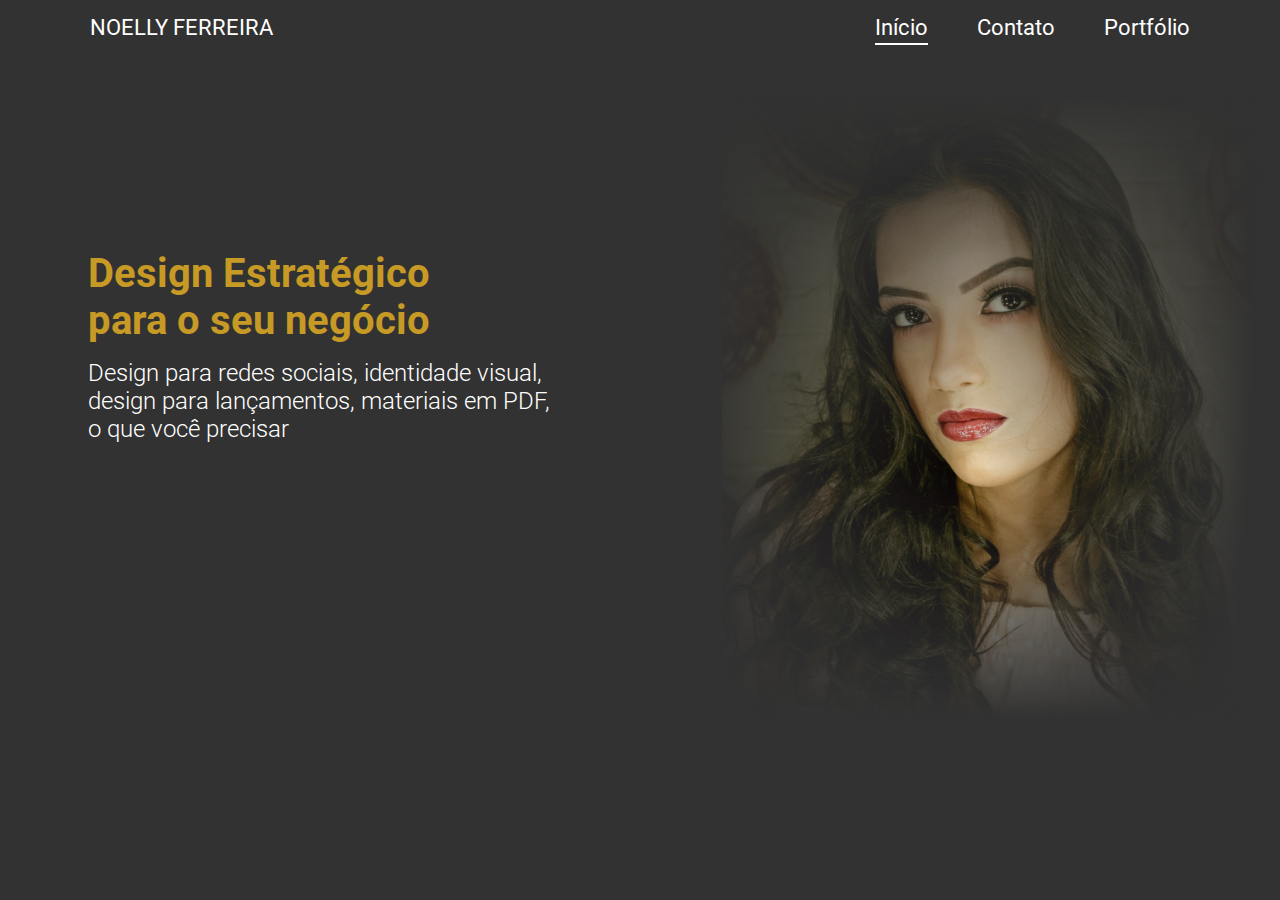
<file: index.html>
<!DOCTYPE html>
<html lang="pt-BR">

<head>
    <meta charset="UTF-8">
    <meta http-equiv="X-UA-Compatible" content="IE=edge">
    <meta name="viewport" content="width=device-width, initial-scale=1.0">
    <title>Noelly Ferreira - Início</title>
    <link rel="stylesheet" href="style/mainstyle.css">
    <script src="script.js" defer></script>
</head>

<body>
    <section class="menu-top">
        <div class="container1">
            <p>Noelly Ferreira</p>
            <nav>
                <ul>
                    <li><a href="index.html" target="_self">Início</a></li>
                    <li><a href="contact.html">Contato</a></li>
                    <li><a href="portfolio.html">Portfólio</a></li>
                </ul>
            </nav>
        </div>
    </section>
    <section class="menu-top-mobile">
        <div class="container1">
            <p>Noelly Ferreira</p>
            <div class="toggle" onclick="myFunction()"></div>
        </div>
    </section>
    <section class="menu-top-mobile-active">
        <nav>
            <ul>
                <li><a href="index.html" onclick="remove()">Início</a></li>
                <li><a href="contact.html" onclick="remove()">Contato</a></li>
                <li><a href="portfolio.html" onclick="remove()">Portfólio</a></li>
            </ul>
        </nav>
    </section>
    <section class="header">
        <div class="container2">
            <div class="container3">
                <div class="text">
                    <h1>Design Estratégico para o seu negócio</h1>
                    <p>Design para redes sociais, identidade visual, design para lançamentos, materiais em PDF, o que
                        você
                        precisar
                    </p>
                </div>
                <img src="images/noelly.png" alt="Noelly Ferreira">
            </div>
        </div>
    </section>
</body>

</html>
</file>
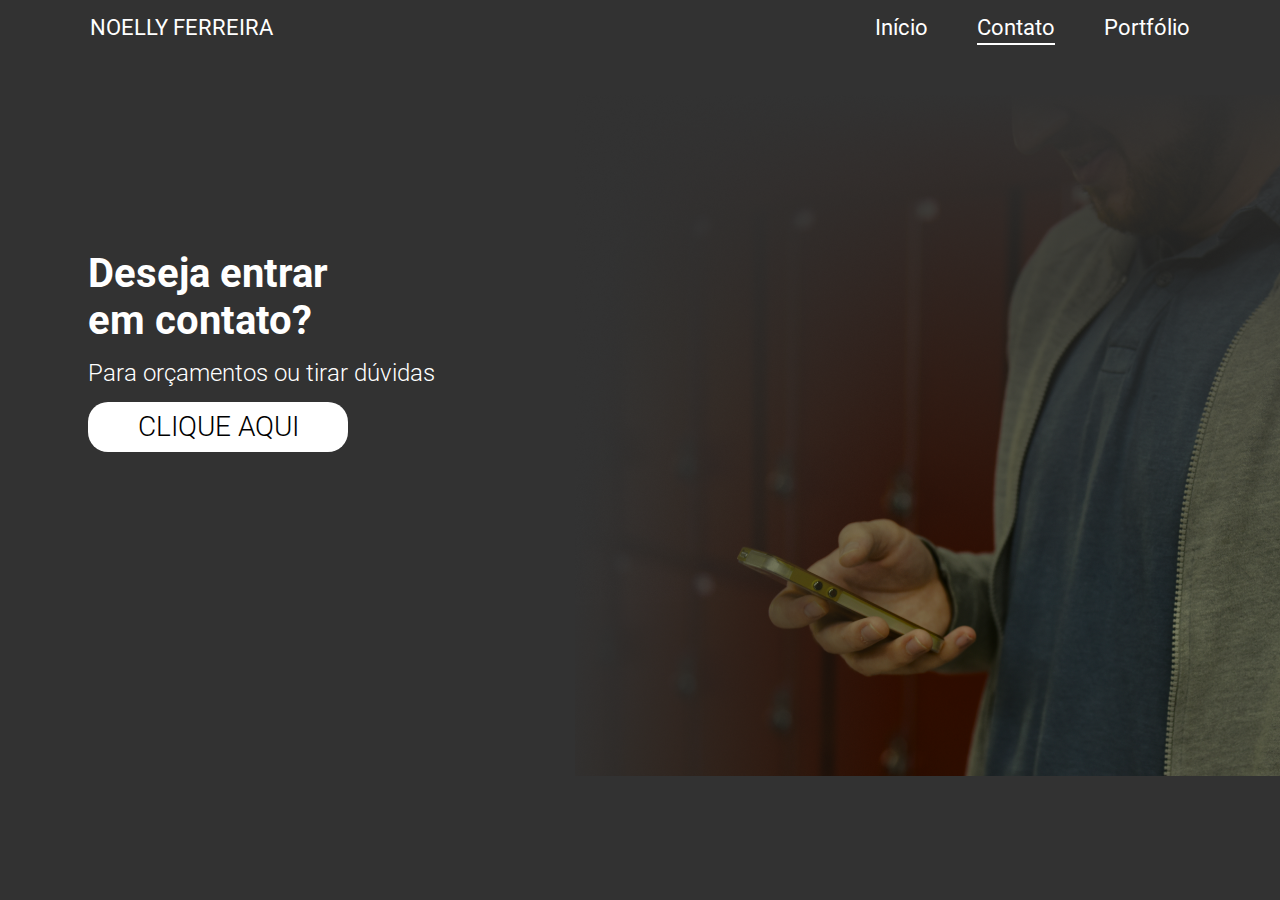
<file: contact.html>
<!DOCTYPE html>
<html lang="pt-BR">

<head>
    <meta charset="UTF-8">
    <meta http-equiv="X-UA-Compatible" content="IE=edge">
    <meta name="viewport" content="width=device-width, initial-scale=1.0">
    <title>Noelly Ferreira - Contato</title>
    <link rel="stylesheet" href="style/contactstyle.css">
    <script src="script.js" defer></script>
</head>

<body>
    <section class="menu-top">
        <div class="container1">
            <p>Noelly Ferreira</p>
            <nav>
                <ul>
                    <li><a href="index.html" target="_self">Início</a></li>
                    <li><a href="contact.html">Contato</a></li>
                    <li><a href="portfolio.html">Portfólio</a></li>
                </ul>
            </nav>
        </div>
    </section>
    <section class="menu-top-mobile">
        <div class="container1">
            <p>Noelly Ferreira</p>
            <div class="toggle" onclick="myFunction()"></div>
        </div>
    </section>
    <section class="menu-top-mobile-active">
        <nav>
            <ul>
                <li><a href="index.html" onclick="remove()">Início</a></li>
                <li><a href="contact.html" onclick="remove()">Contato</a></li>
                <li><a href="portfolio.html" onclick="remove()">Portfólio</a></li>
            </ul>
        </nav>
    </section>
    <section class="header">
        <div class="container2">
            <div class="container3">
                <div class="text">
                    <h1>Deseja entrar em contato?</h1>
                    <p>Para orçamentos ou tirar dúvidas</p>
                    <a
                        href="https://api.whatsapp.com/send/?phone=556285277095&text=Oi,%20quero+fazer+um+or%C3%A7amento!">
                        Clique aqui</a>
                </div>
                <img src=" images/hero.png" alt="Hero">
            </div>
        </div>
    </section>
</body>

</html>
</file>
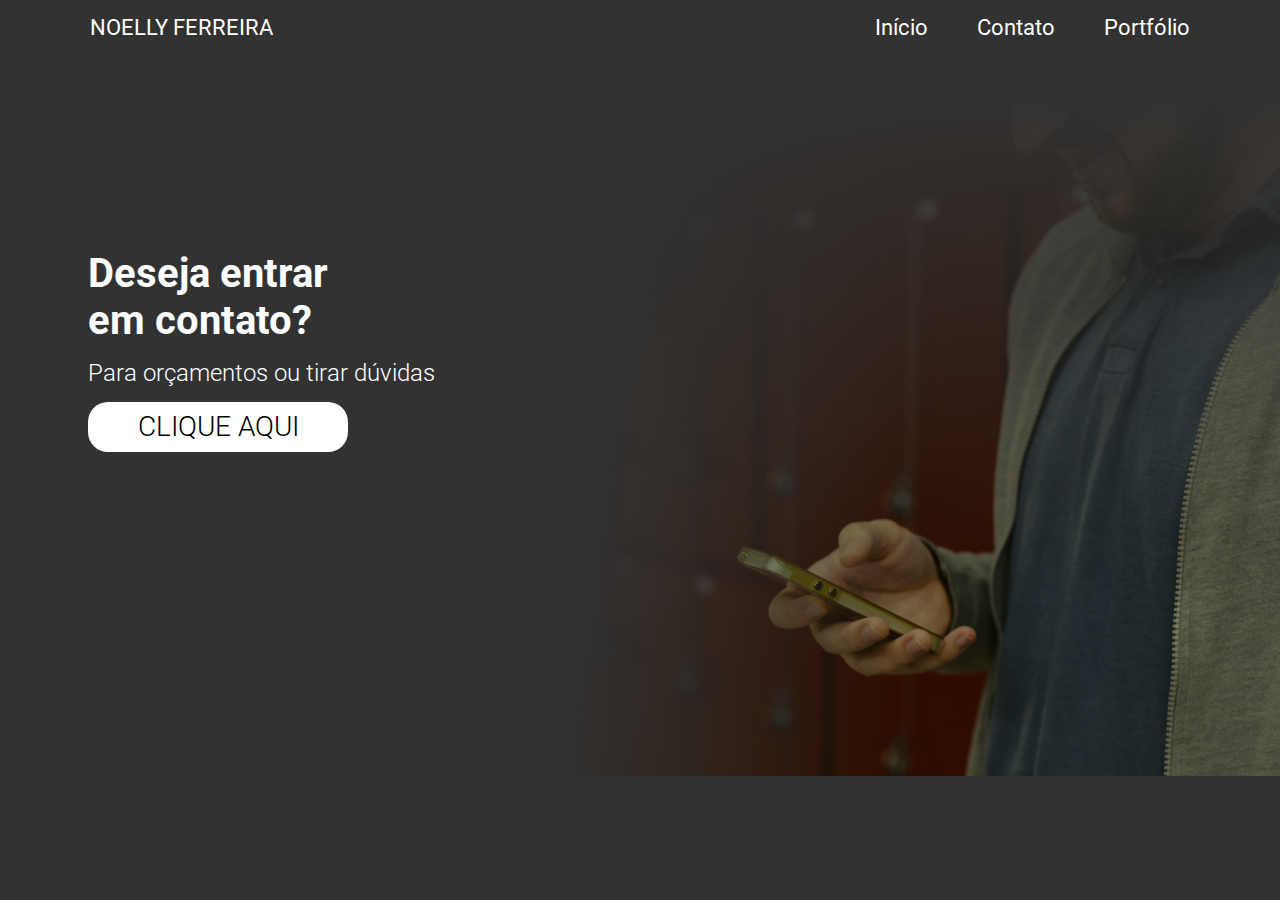
<file: index2.html>
<!DOCTYPE html>
<html lang="pt-BR">

<head>
    <meta charset="UTF-8">
    <meta http-equiv="X-UA-Compatible" content="IE=edge">
    <meta name="viewport" content="width=device-width, initial-scale=1.0">
    <title>Noelly Ferreira - Contato</title>
    <link rel="stylesheet" href="style/style2.css">
    <script src="script.js" defer></script>
</head>

<body>
    <section class="menu-top">
        <div class="container1">
            <p>Noelly Ferreira</p>
            <nav>
                <ul>
                    <li><a href="index.html" target="_self">Início</a></li>
                    <li><a href="index2.html">Contato</a></li>
                    <li><a href="#">Portfólio</a></li>
                </ul>
            </nav>
        </div>
    </section>
    <section class="menu-top-mobile">
        <div class="container1">
            <p>Noelly Ferreira</p>
            <div class="toggle" onclick="myFunction()"></div>
        </div>
    </section>
    <section class="menu-top-mobile-active">
        <nav>
            <ul>
                <li><a href="index.html" onclick="remove()">Início</a></li>
                <li><a href="index2.html" onclick="remove()">Contato</a></li>
                <li><a href="#" onclick="remove()">Portfólio</a></li>
            </ul>
        </nav>
    </section>
    <section class="header">
        <div class="container2">
            <div class="container3">
                <div class="text">
                    <h1>Deseja entrar em contato?</h1>
                    <p>Para orçamentos ou tirar dúvidas</p>
                    <a
                        href="https://api.whatsapp.com/send/?phone=556285277095&text=Oi,%20quero+fazer+um+or%C3%A7amento!">
                        Clique aqui</a>
                </div>
                <img src=" images/hero.png" alt="Hero">
            </div>
        </div>
    </section>
</body>

</html>
</file>
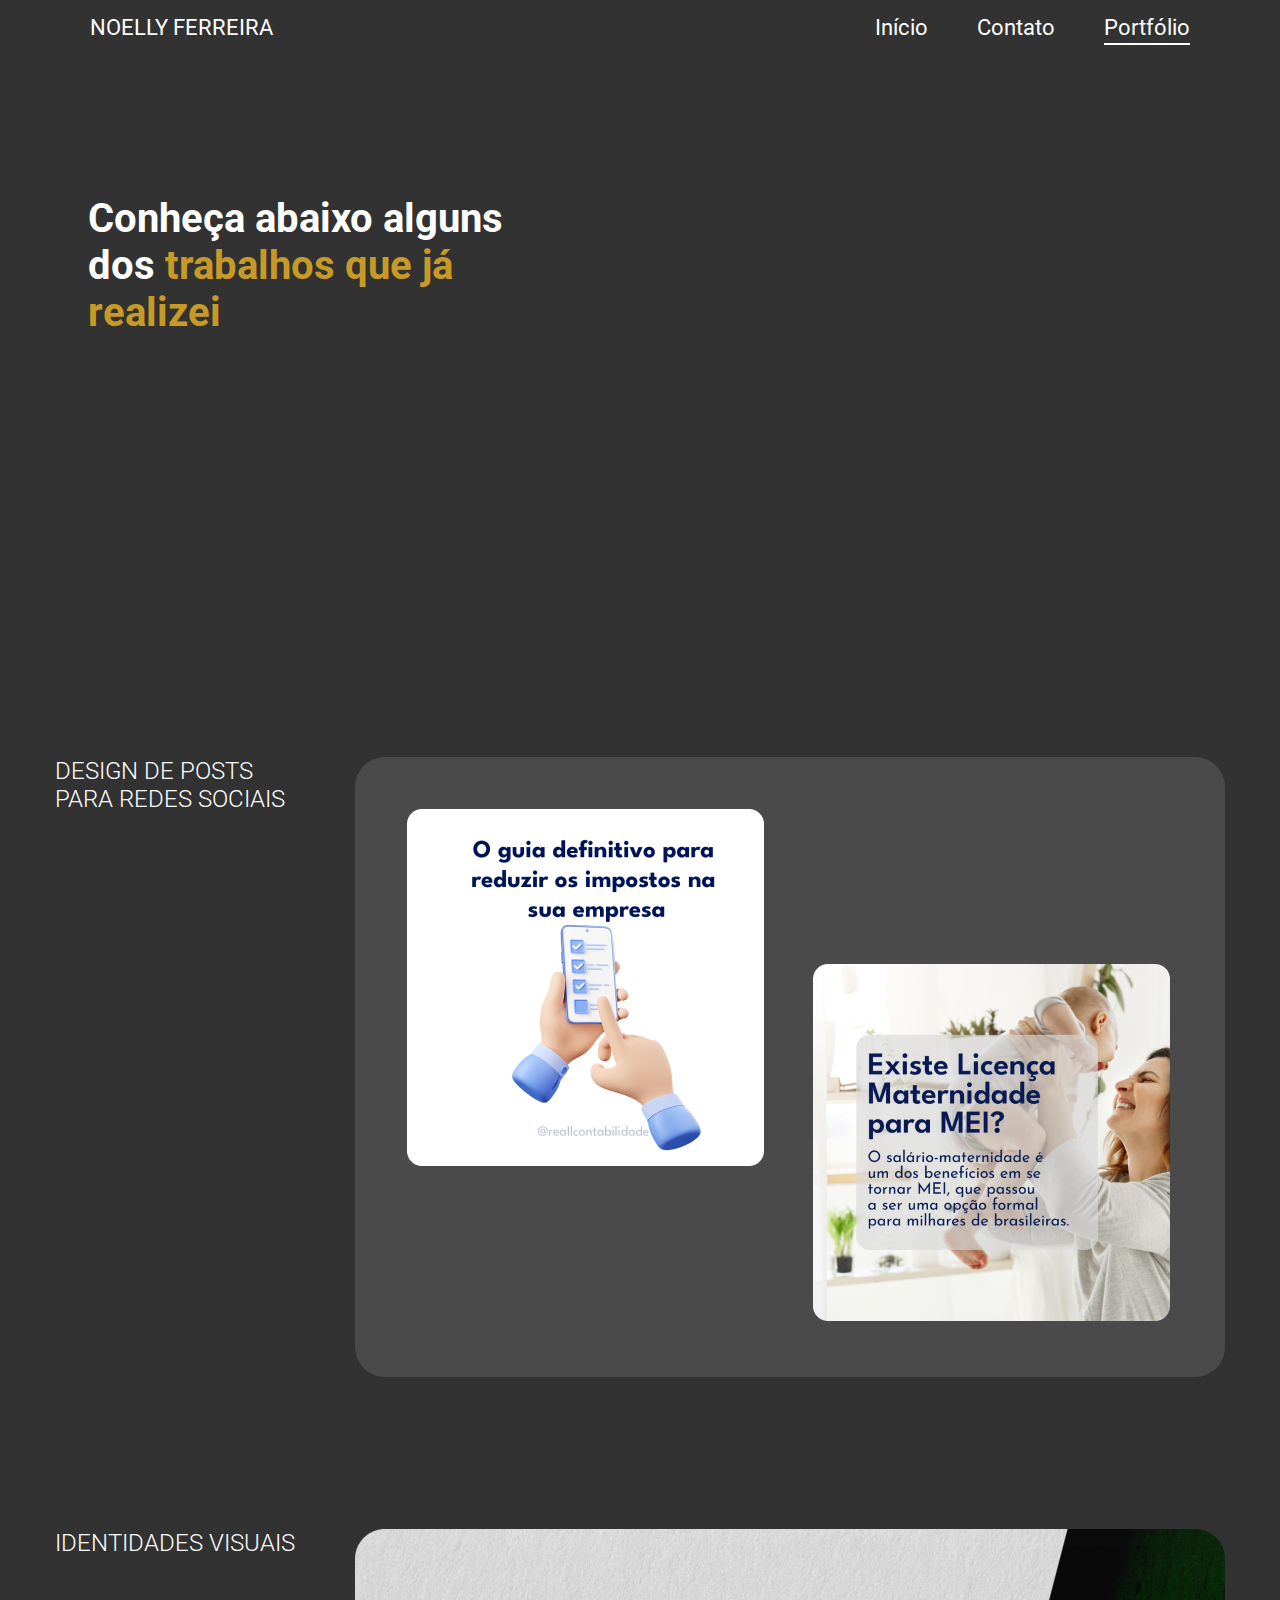
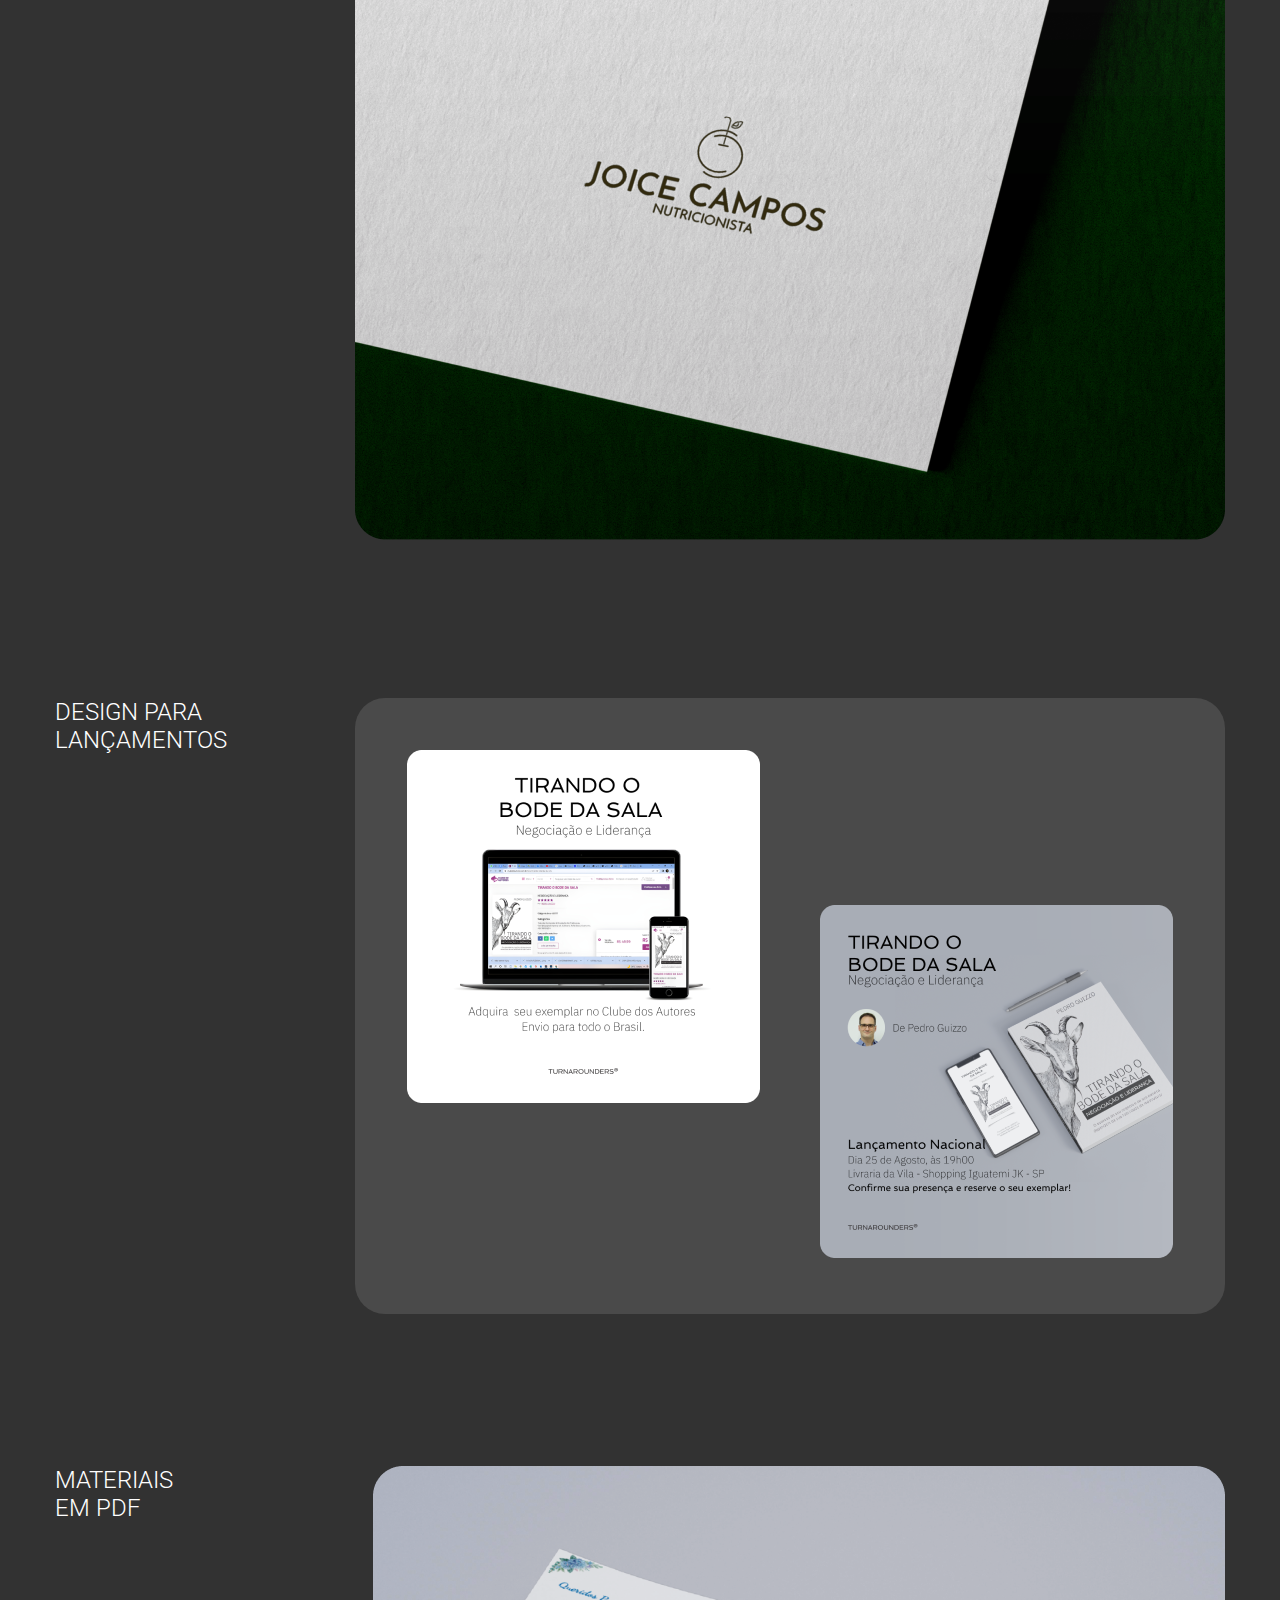
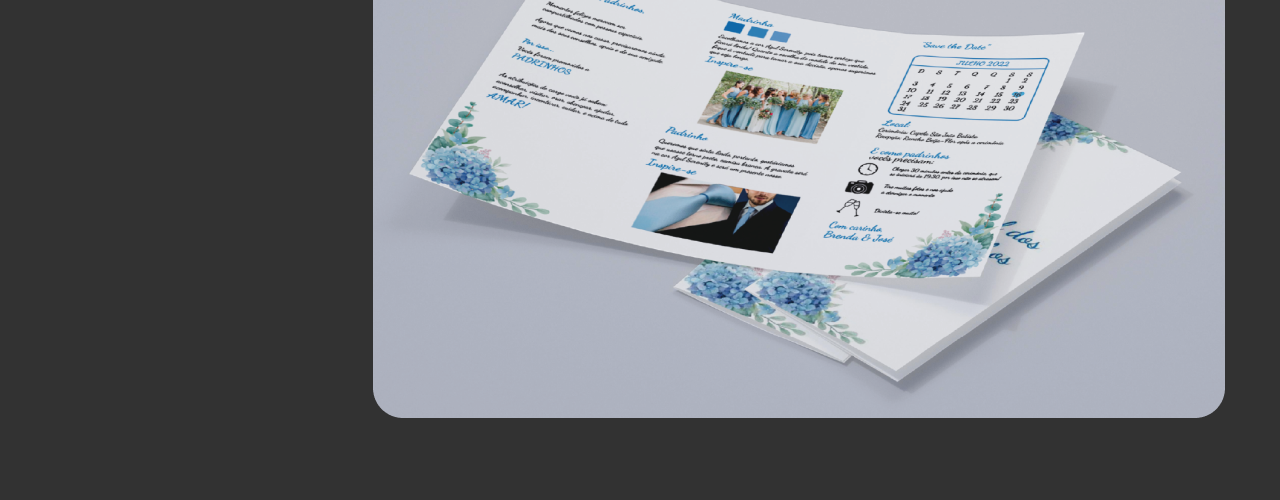
<file: portfolio.html>
<!DOCTYPE html>
<html lang="pt-BR">

<head>
    <meta charset="UTF-8">
    <meta http-equiv="X-UA-Compatible" content="IE=edge">
    <meta name="viewport" content="width=device-width, initial-scale=1.0">
    <title>Noelly Ferreira</title>
    <link rel="stylesheet" href="style/portfoliostyle.css">
    <script src="script.js" defer></script>
</head>

<body>
    <section class="menu-top">
        <div class="container1">
            <p>Noelly Ferreira</p>
            <nav>
                <ul>
                    <li><a href="index.html" target="_self">Início</a></li>
                    <li><a href="contact.html">Contato</a></li>
                    <li><a href="portfolio.html">Portfólio</a></li>
                </ul>
            </nav>
        </div>
    </section>
    <section class="menu-top-mobile">
        <div class="container1">
            <p>Noelly Ferreira</p>
            <div class="toggle" onclick="myFunction()"></div>
        </div>
    </section>
    <section class="menu-top-mobile-active">
        <nav>
            <ul>
                <li><a href="index.html" onclick="remove()">Início</a></li>
                <li><a href="contact.html" onclick="remove()">Contato</a></li>
                <li><a href="portfolio.html" onclick="remove()">Portfólio</a></li>
            </ul>
        </nav>
    </section>
    <section class="header">
        <div class="container2">
            <div class="container3">
                <h1>Conheça abaixo alguns dos <span>trabalhos que já realizei</span></h1>
            </div>
        </div>
    </section>
    <section class="posts">
        <div class="container4">
            <div class="container5">
                <p>Design de posts para redes sociais</p>
                <div class="images">
                    <a target="_blank" href="#"><img src="images/image1.png" class="image1"></a>
                    <a target="_blank" href="#"><img src="images/image2.png" class="image2"></a>
                </div>
            </div>
        </div>
    </section>
    <section class="visualid">
        <div class="container6">
            <div class="container7">
                <p>Identidades visuais</p>
                <img src="images/image3.png">
            </div>
        </div>
    </section>
    <section class="launcherdesign">
        <div class="container8">
            <div class="container9">
                <p>Design para lançamentos</p>
                <div class="images">
                    <img src="images/image4.png" class="image1">
                    <img src="images/image5.png">
                </div>
            </div>
        </div>
    </section>
    <section class="materialpdf">
        <div class="container10">
            <div class="container11">
                <p>Materiais em pdf</p>
                <img src="images/image6.png">
            </div>
        </div>
    </section>
</body>

</html>
</file>
<file: style/mainstyle.css>
@charset "UTF-8";

@font-face {
    font-family: 'Roboto-Light';
    font-display: swap;
    src: url(../fonts/Roboto-Light.ttf);
}

@font-face {
    font-family: 'Roboto-Regular';
    font-display: swap;
    src: url(../fonts/Roboto-Regular.ttf);
}

@font-face {
    font-family: 'Roboto-Bold';
    font-display: swap;
    src: url(../fonts/Roboto-Bold.ttf);
}

:root {
    --color0: #000;
    --color1: #fff;
    --color2: #323232;
    --color3: #C79A26;
    --color4: #111111f5;

    --fonte-padrão: 'Arial, Verdana, Helvetica, sans-serif';
    --font1: 'Roboto-Light';
    --font2: 'Roboto-Regular';
    --font3: 'Roboto-Bold';
}

* {
    margin: 0px;
    padding: 0px;
    box-sizing: border-box;
    /* outline: 1px solid red; */
}

::-webkit-scrollbar {
    display: none;
}

a {
    text-decoration: none;
    color: inherit;
}

html {
    scroll-behavior: smooth;
}

ul li {
    list-style: none;
}

body {
    width: 100%;
    max-width: 1440px;
    margin: auto;
    background-color: var(--color2);
}

.menu-top {
    width: 100%;
    max-width: 1346px;
    padding: 0px 20px;
    margin: auto;
    font-family: var(--font2);
    font-size: 22px;
    color: var(--color1);
}

.menu-top .container1 {
    padding: 15px 70px 24px 70px;
    display: flex;
    justify-content: space-between;
}

.menu-top .container1 p {
    text-transform: uppercase;
}

.menu-top .container1 nav {
    margin: -4px 0px 0px 0px;
}

.menu-top .container1 nav ul {
    display: flex;
    gap: 49px;
}

a {
    display: block;
    position: relative;
    padding: 0.2em 0;
}

a::after {
    content: '';
    position: absolute;
    bottom: 0;
    left: 0;
    width: 100%;
    height: 0.1em;
    background-color: var(--color1);
    opacity: 0;
    transition: opacity 300ms, transform 300ms;
}

a:hover::after,
a:focus::after {
    opacity: 1;
    transform: translate3d(0, 0.2em, 0);
}

li:nth-child(1) a,
li:nth-child(2) a,
li:nth-child(3) a {
    overflow: hidden;
}

/* li:nth-child(1) a::after,
li:nth-child(2) a::after,
li:nth-child(3) a::after {
    opacity: 1;
    transform: translate3d(-101%, 0, 0);
} */

li:nth-child(1) a::after {
    opacity: 1;
    transform: translate3d(0, 0, 0);
}

li:nth-child(2) a::after,
li:nth-child(3) a::after {
    opacity: 1;
    transform: translate3d(-101%, 0, 0);
}

/* li:nth-child(1) a:hover::after,
li:nth-child(1) a:focus::after,
li:nth-child(2) a:hover::after,
li:nth-child(2) a:focus::after,
li:nth-child(3) a:hover::after,
li:nth-child(3) a:focus::after {
    transform: translate3d(0, 0, 0);
} */

li:nth-child(2) a:hover::after,
li:nth-child(2) a:focus::after,
li:nth-child(3) a:hover::after,
li:nth-child(3) a:focus::after {
    transform: translate3d(0, 0, 0);
}

.menu-top-mobile {
    display: none;
}

.menu-top-mobile-active {
    display: none;
}

.header .container2 {
    width: 100%;
    max-width: 1346px;
    padding: 26px 20px 30px 20px;
    margin: auto;
}

.header .container2 .container3 {
    display: flex;
    justify-content: space-between;
}

.header .container2 .container3 .text {
    padding: 155px 0px 0px 68px;
}

.header .container2 .container3 .text h1 {
    font-family: var(--font3);
    font-size: 40px;
    color: var(--color3);
    width: 100%;
    max-width: 350px;
    margin-bottom: 15px;
}

.header .container2 .container3 .text p {
    font-family: var(--font1);
    font-size: 24px;
    color: var(--color1);
    width: 100%;
    max-width: 470px;
}

@media(max-width: 1199px) {
    .header .container2 .container3 img {
        width: 100%;
        max-width: 420px;
    }
}

@media(max-width: 1023px) {
    .menu-top .container1 {
        padding: 15px 0px 24px 0px;
    }

    .header .container2 .container3 {
        flex-direction: column;
    }

    .header .container2 .container3 .text {
        padding: 0px;
        text-align: center;
    }

    .header .container2 .container3 .text h1 {
        margin: auto;
    }

    .header .container2 .container3 .text p {
        margin: 20px auto;
    }

    .header .container2 .container3 img {
        margin: 20px auto;
    }
}

@media(max-width: 767px) {
    .menu-top {
        display: none;
    }

    .menu-top-mobile {
        display: block;
        overflow: hidden;
        background-color: var(--color4);
        position: fixed;
        top: 0px;
        width: 100%;
        max-width: 1366px;
        height: 50px;
    }

    .menu-top-mobile .container1 {
        width: 100%;
        max-width: 768px;
        height: auto;
        margin: 10px auto;
        padding: 0px 10px;
        vertical-align: middle;
        font-family: var(--font2);
        font-size: 22px;
        color: var(--color1);
        text-transform: uppercase;
    }

    .menu-top-mobile .container1 .toggle {
        position: absolute;
        width: 32px;
        height: 35px;
        right: 0px;
        float: right;
        display: flex;
        justify-content: center;
        align-items: center;
        z-index: 100000;
        cursor: pointer;
        margin: -30px 10px 0px 0px;
    }

    .menu-top-mobile .container1 .toggle.active {
        position: fixed;
    }

    .menu-top-mobile .container1 .toggle::before {
        content: '';
        position: absolute;
        width: 100%;
        height: 3.2px;
        border-radius: 20px;
        background: var(--color1);
        transform: translateY(-10px);
        box-shadow: 0 10px 0 var(--color1);
        transition: 0.25s;
    }

    .menu-top-mobile .container1 .toggle.active::before {
        transform: translateY(0px) rotate(45deg);
        box-shadow: 0 0 0 var(--color1);
    }

    .menu-top-mobile .container1 .toggle::after {
        content: '';
        position: absolute;
        width: 100%;
        height: 3.2px;
        border-radius: 20px;
        background: var(--color1);
        transform: translateY(10px);
        transition: 0.25s;
    }

    .menu-top-mobile .container1 .toggle.active::after {
        transform: translateY(0px) rotate(-45deg);
    }

    .menu-top-mobile-active {
        display: none;
        margin-top: 50px;
        width: 100%;
        height: 100vh;
        background-color: var(--color4);
        position: fixed;
        top: 0;
        left: 0;
        display: none;
        z-index: 1;
    }

    .menu-top-mobile-active nav {
        position: relative;
        padding-top: 40px;
        text-align: center;
        width: 100%;
        display: flex;
        justify-content: center;
        align-items: center;
    }

    .menu-top-mobile-active nav ul {
        list-style: none;
    }

    .menu-top-mobile-active nav ul li {
        font-family: var(--font2);
        font-size: 25px;
        color: var(--color1);
        margin-bottom: 20px;
    }

    .header .container2 {

        margin: 50px auto 0px;
    }
}
</file>
<file: style/contactstyle.css>
@charset "UTF-8";

@font-face {
    font-family: 'Roboto-Light';
    font-display: swap;
    src: url(../fonts/Roboto-Light.ttf);
}

@font-face {
    font-family: 'Roboto-Regular';
    font-display: swap;
    src: url(../fonts/Roboto-Regular.ttf);
}

@font-face {
    font-family: 'Roboto-Bold';
    font-display: swap;
    src: url(../fonts/Roboto-Bold.ttf);
}

:root {
    --color0: #000;
    --color1: #fff;
    --color2: #323232;
    --color3: #C79A26;
    --color4: #111111f5;

    --fonte-padrão: 'Arial, Verdana, Helvetica, sans-serif';
    --font1: 'Roboto-Light';
    --font2: 'Roboto-Regular';
    --font3: 'Roboto-Bold';
}

* {
    margin: 0px;
    padding: 0px;
    box-sizing: border-box;
    /* outline: 1px solid red; */
}

::-webkit-scrollbar {
    display: none;
}

a {
    text-decoration: none;
    color: inherit;
}

html {
    scroll-behavior: smooth;
}

ul li {
    list-style: none;
}

body {
    width: 100%;
    max-width: 1440px;
    margin: auto;
    background-color: var(--color2);
}

.menu-top {
    width: 100%;
    max-width: 1346px;
    padding: 0px 20px;
    margin: auto;
    font-family: var(--font2);
    font-size: 22px;
    color: var(--color1);
}

.menu-top .container1 {
    padding: 15px 70px 24px 70px;
    display: flex;
    justify-content: space-between;
}

.menu-top .container1 p {
    text-transform: uppercase;
}

.menu-top .container1 nav {
    margin: -4px 0px 0px 0px;
}

.menu-top .container1 nav ul {
    display: flex;
    gap: 49px;
}

a {
    display: block;
    position: relative;
    padding: 0.2em 0;
}

a::after {
    content: '';
    position: absolute;
    bottom: 0;
    left: 0;
    width: 100%;
    height: 0.1em;
    background-color: var(--color1);
    opacity: 0;
    transition: opacity 300ms, transform 300ms;
}

a:hover::after,
a:focus::after {
    opacity: 1;
    transform: translate3d(0, 0.2em, 0);
}

li:nth-child(1) a,
li:nth-child(2) a,
li:nth-child(3) a {
    overflow: hidden;
}

li:nth-child(2) a::after {
    opacity: 1;
    transform: translate3d(0, 0, 0);
}

li:nth-child(1) a::after,
li:nth-child(3) a::after {
    opacity: 1;
    transform: translate3d(-101%, 0, 0);
}

li:nth-child(1) a:hover::after,
li:nth-child(1) a:focus::after,
li:nth-child(3) a:hover::after,
li:nth-child(3) a:focus::after {
    transform: translate3d(0, 0, 0);
}

.menu-top-mobile {
    display: none;
}

.menu-top-mobile-active {
    display: none;
}

.header .container2 {
    width: 100%;
    max-width: 1440px;
    padding: 26px 0px 30px 20px;
    margin: auto;
}

.header .container2 .container3 {
    display: flex;
    justify-content: space-between;
}

.header .container2 .container3 .text {
    padding: 155px 0px 0px 68px;
}

.header .container2 .container3 .text h1 {
    font-family: var(--font3);
    font-size: 40px;
    color: var(--color1);
    width: 100%;
    max-width: 240px;
}

.header .container2 .container3 .text p {
    font-family: var(--font1);
    font-size: 24px;
    color: var(--color1);
    width: 100%;
    max-width: 470px;
    margin: 15px 0px;
}

.header .container2 .container3 .text a {
    font-family: var(--font1);
    font-size: 28px;
    color: var(--color0);
    text-transform: uppercase;
    text-decoration: none;
    display: flex;
    justify-content: center;
    align-items: center;
    border: none;
    border-radius: 20px;
    width: 100%;
    max-width: 260px;
    height: 50px;
    background-color: var(--color1);
}

.header .container2 .container3 .text a:hover {
    transform: translateY(-5px);
    transition: 0.5s;
}

.header .container2 .container3 .text a::after {
    content: none;
}

@media (max-width: 1150px) {
    .header .container2 .container3 img {
        width: 100%;
        max-width: 540px;
    }
}

@media(max-width: 1023px) {
    .menu-top .container1 {
        padding: 15px 0px 24px 0px;
    }

    .header .container2 {
        padding: 26px 20px 30px 20px;
    }

    .header .container2 .container3 {
        flex-direction: column;
    }

    .header .container2 .container3 .text {
        padding: 0px;
        text-align: center;
    }

    .header .container2 .container3 .text h1 {
        margin: auto;
    }

    .header .container2 .container3 .text p {
        margin: 20px auto;
    }

    .header .container2 .container3 .text a {
        margin: 0px auto 30px;
    }

    .header .container2 .container3 img {
        margin: 20px auto;
    }
}

@media(max-width: 767px) {
    .menu-top {
        display: none;
    }

    .menu-top-mobile {
        display: block;
        overflow: hidden;
        background-color: var(--color4);
        position: fixed;
        top: 0px;
        width: 100%;
        max-width: 1366px;
        height: 50px;
    }

    .menu-top-mobile .container1 {
        width: 100%;
        max-width: 768px;
        height: auto;
        margin: 10px auto;
        padding: 0px 10px;
        vertical-align: middle;
        font-family: var(--font2);
        font-size: 22px;
        color: var(--color1);
        text-transform: uppercase;
    }

    .menu-top-mobile .container1 .toggle {
        position: absolute;
        width: 32px;
        height: 35px;
        right: 0px;
        float: right;
        display: flex;
        justify-content: center;
        align-items: center;
        z-index: 100000;
        cursor: pointer;
        margin: -30px 10px 0px 0px;
    }

    .menu-top-mobile .container1 .toggle.active {
        position: fixed;
    }

    .menu-top-mobile .container1 .toggle::before {
        content: '';
        position: absolute;
        width: 100%;
        height: 3.2px;
        border-radius: 20px;
        background: var(--color1);
        transform: translateY(-10px);
        box-shadow: 0 10px 0 var(--color1);
        transition: 0.25s;
    }

    .menu-top-mobile .container1 .toggle.active::before {
        transform: translateY(0px) rotate(45deg);
        box-shadow: 0 0 0 var(--color1);
    }

    .menu-top-mobile .container1 .toggle::after {
        content: '';
        position: absolute;
        width: 100%;
        height: 3.2px;
        border-radius: 20px;
        background: var(--color1);
        transform: translateY(10px);
        transition: 0.25s;
    }

    .menu-top-mobile .container1 .toggle.active::after {
        transform: translateY(0px) rotate(-45deg);
    }

    .menu-top-mobile-active {
        display: none;
        margin-top: 50px;
        width: 100%;
        height: 100vh;
        background-color: var(--color4);
        position: fixed;
        top: 0;
        left: 0;
        display: none;
        z-index: 1;
    }

    .menu-top-mobile-active nav {
        position: relative;
        padding-top: 40px;
        text-align: center;
        width: 100%;
        display: flex;
        justify-content: center;
        align-items: center;
    }

    .menu-top-mobile-active nav ul {
        list-style: none;
    }

    .menu-top-mobile-active nav ul li {
        font-family: var(--font2);
        font-size: 25px;
        color: var(--color1);
        margin-bottom: 20px;
    }

    .header .container2 {

        margin: 50px auto 0px;
    }
}
</file>
<file: style/style2.css>
@charset "UTF-8";

@font-face {
    font-family: 'Roboto-Light';
    font-display: swap;
    src: url(../fonts/Roboto-Light.ttf);
}

@font-face {
    font-family: 'Roboto-Regular';
    font-display: swap;
    src: url(../fonts/Roboto-Regular.ttf);
}

@font-face {
    font-family: 'Roboto-Bold';
    font-display: swap;
    src: url(../fonts/Roboto-Bold.ttf);
}

:root {
    --color0: #000;
    --color1: #fff;
    --color2: #323232;
    --color3: #C79A26;
    --color4: #111111f5;

    --fonte-padrão: 'Arial, Verdana, Helvetica, sans-serif';
    --font1: 'Roboto-Light';
    --font2: 'Roboto-Regular';
    --font3: 'Roboto-Bold';
}

* {
    margin: 0px;
    padding: 0px;
    box-sizing: border-box;
    /* outline: 1px solid red; */
}

::-webkit-scrollbar {
    display: none;
}

a {
    text-decoration: none;
    color: inherit;
}

html {
    scroll-behavior: smooth;
}

ul li {
    list-style: none;
}

body {
    width: 100%;
    max-width: 1440px;
    margin: auto;
    background-color: var(--color2);
}

.menu-top {
    width: 100%;
    max-width: 1346px;
    padding: 0px 20px;
    margin: auto;
    font-family: var(--font2);
    font-size: 22px;
    color: var(--color1);
}

.menu-top .container1 {
    padding: 15px 70px 24px 70px;
    display: flex;
    justify-content: space-between;
}

.menu-top .container1 p {
    text-transform: uppercase;
}

.menu-top .container1 nav {
    margin: -4px 0px 0px 0px;
}

.menu-top .container1 nav ul {
    display: flex;
    gap: 49px;
}

a {
    display: block;
    position: relative;
    padding: 0.2em 0;
}

a::after {
    content: '';
    position: absolute;
    bottom: 0;
    left: 0;
    width: 100%;
    height: 0.1em;
    background-color: var(--color1);
    opacity: 0;
    transition: opacity 300ms, transform 300ms;
}

a:hover::after,
a:focus::after {
    opacity: 1;
    transform: translate3d(0, 0.2em, 0);
}

li:nth-child(1) a,
li:nth-child(2) a,
li:nth-child(3) a {
    overflow: hidden;
}

li:nth-child(1) a::after,
li:nth-child(2) a::after,
li:nth-child(3) a::after {
    opacity: 1;
    transform: translate3d(-101%, 0, 0);
}

li:nth-child(1) a:hover::after,
li:nth-child(1) a:focus::after,
li:nth-child(2) a:hover::after,
li:nth-child(2) a:focus::after,
li:nth-child(3) a:hover::after,
li:nth-child(3) a:focus::after {
    transform: translate3d(0, 0, 0);
}

.menu-top-mobile {
    display: none;
}

.menu-top-mobile-active {
    display: none;
}

.header .container2 {
    width: 100%;
    max-width: 1440px;
    padding: 26px 0px 30px 20px;
    margin: auto;
}

.header .container2 .container3 {
    display: flex;
    justify-content: space-between;
}

.header .container2 .container3 .text {
    padding: 155px 0px 0px 68px;
}

.header .container2 .container3 .text h1 {
    font-family: var(--font3);
    font-size: 40px;
    color: var(--color1);
    width: 100%;
    max-width: 240px;
}

.header .container2 .container3 .text p {
    font-family: var(--font1);
    font-size: 24px;
    color: var(--color1);
    width: 100%;
    max-width: 470px;
    margin: 15px 0px;
}

.header .container2 .container3 .text a {
    font-family: var(--font1);
    font-size: 28px;
    color: var(--color0);
    text-transform: uppercase;
    text-decoration: none;
    display: flex;
    justify-content: center;
    align-items: center;
    border: none;
    border-radius: 20px;
    width: 100%;
    max-width: 260px;
    height: 50px;
    background-color: var(--color1);
}

.header .container2 .container3 .text a:hover {
    transform: translateY(-5px);
    transition: 0.5s;
}

.header .container2 .container3 .text a::after {
    content: none;
}

@media (max-width: 1150px) {
    .header .container2 .container3 img {
        width: 100%;
        max-width: 540px;
    }
}

@media(max-width: 1023px) {
    .menu-top .container1 {
        padding: 15px 0px 24px 0px;
    }

    .header .container2 {
        padding: 26px 20px 30px 20px;
    }

    .header .container2 .container3 {
        flex-direction: column;
    }

    .header .container2 .container3 .text {
        padding: 0px;
        text-align: center;
    }

    .header .container2 .container3 .text h1 {
        margin: auto;
    }

    .header .container2 .container3 .text p {
        margin: 20px auto;
    }

    .header .container2 .container3 .text a {
        margin: 0px auto 30px;
    }

    .header .container2 .container3 img {
        margin: 20px auto;
    }
}

@media(max-width: 767px) {
    .menu-top {
        display: none;
    }

    .menu-top-mobile {
        display: block;
        overflow: hidden;
        background-color: var(--color4);
        position: fixed;
        top: 0px;
        width: 100%;
        max-width: 1366px;
        height: 50px;
    }

    .menu-top-mobile .container1 {
        width: 100%;
        max-width: 768px;
        height: auto;
        margin: 10px auto;
        padding: 0px 10px;
        vertical-align: middle;
        font-family: var(--font2);
        font-size: 22px;
        color: var(--color1);
        text-transform: uppercase;
    }

    .menu-top-mobile .container1 .toggle {
        position: absolute;
        width: 32px;
        height: 35px;
        right: 0px;
        float: right;
        display: flex;
        justify-content: center;
        align-items: center;
        z-index: 100000;
        cursor: pointer;
        margin: -30px 10px 0px 0px;
    }

    .menu-top-mobile .container1 .toggle.active {
        position: fixed;
    }

    .menu-top-mobile .container1 .toggle::before {
        content: '';
        position: absolute;
        width: 100%;
        height: 3.2px;
        border-radius: 20px;
        background: var(--color1);
        transform: translateY(-10px);
        box-shadow: 0 10px 0 var(--color1);
        transition: 0.25s;
    }

    .menu-top-mobile .container1 .toggle.active::before {
        transform: translateY(0px) rotate(45deg);
        box-shadow: 0 0 0 var(--color1);
    }

    .menu-top-mobile .container1 .toggle::after {
        content: '';
        position: absolute;
        width: 100%;
        height: 3.2px;
        border-radius: 20px;
        background: var(--color1);
        transform: translateY(10px);
        transition: 0.25s;
    }

    .menu-top-mobile .container1 .toggle.active::after {
        transform: translateY(0px) rotate(-45deg);
    }

    .menu-top-mobile-active {
        display: none;
        margin-top: 50px;
        width: 100%;
        height: 100vh;
        background-color: var(--color4);
        position: fixed;
        top: 0;
        left: 0;
        display: none;
        z-index: 1;
    }

    .menu-top-mobile-active nav {
        position: relative;
        padding-top: 40px;
        text-align: center;
        width: 100%;
        display: flex;
        justify-content: center;
        align-items: center;
    }

    .menu-top-mobile-active nav ul {
        list-style: none;
    }

    .menu-top-mobile-active nav ul li {
        font-family: var(--font2);
        font-size: 25px;
        color: var(--color1);
        margin-bottom: 20px;
    }

    .header .container2 {

        margin: 50px auto 0px;
    }
}
</file>
<file: style/portfoliostyle.css>
@charset "UTF-8";

@font-face {
    font-family: 'Roboto-Light';
    font-display: swap;
    src: url(../fonts/Roboto-Light.ttf);
}

@font-face {
    font-family: 'Roboto-Regular';
    font-display: swap;
    src: url(../fonts/Roboto-Regular.ttf);
}

@font-face {
    font-family: 'Roboto-Bold';
    font-display: swap;
    src: url(../fonts/Roboto-Bold.ttf);
}

:root {
    --color0: #000;
    --color1: #fff;
    --color2: #323232;
    --color3: #C79A26;
    --color4: #111111f5;
    --color5: #4A4A4A;

    --fonte-padrão: 'Arial, Verdana, Helvetica, sans-serif';
    --font1: 'Roboto-Light';
    --font2: 'Roboto-Regular';
    --font3: 'Roboto-Bold';
}

* {
    margin: 0px;
    padding: 0px;
    box-sizing: border-box;
    /* outline: 1px solid red; */
}

a {
    text-decoration: none;
    color: inherit;
}

html {
    scroll-behavior: smooth;
}

ul li {
    list-style: none;
}

body {
    width: 100%;
    max-width: 1440px;
    margin: auto;
    background-color: var(--color2);
}

.menu-top {
    width: 100%;
    max-width: 1346px;
    padding: 0px 20px;
    margin: auto;
    font-family: var(--font2);
    font-size: 22px;
    color: var(--color1);
}

.menu-top .container1 {
    padding: 15px 70px 24px 70px;
    display: flex;
    justify-content: space-between;
}

.menu-top .container1 p {
    text-transform: uppercase;
}

.menu-top .container1 nav {
    margin: -4px 0px 0px 0px;
}

.menu-top .container1 nav ul {
    display: flex;
    gap: 49px;
}

a {
    display: block;
    position: relative;
    padding: 0.2em 0;
}

a::after {
    content: '';
    position: absolute;
    bottom: 0;
    left: 0;
    width: 100%;
    height: 0.1em;
    background-color: var(--color1);
    opacity: 0;
    transition: opacity 300ms, transform 300ms;
}

a:hover::after,
a:focus::after {
    opacity: 1;
    transform: translate3d(0, 0.2em, 0);
}

li:nth-child(1) a,
li:nth-child(2) a,
li:nth-child(3) a {
    overflow: hidden;
}

li:nth-child(1) a::after,
li:nth-child(2) a::after {
    opacity: 1;
    transform: translate3d(-101%, 0, 0);
}

li:nth-child(3) a::after {
    opacity: 1;
    transform: translate3d(0, 0, 0);
}

li:nth-child(1) a:hover::after,
li:nth-child(1) a:focus::after,
li:nth-child(2) a:hover::after,
li:nth-child(2) a:focus::after {
    transform: translate3d(0, 0, 0);
}

.menu-top-mobile {
    display: none;
}

.menu-top-mobile-active {
    display: none;
}

.header .container2 {
    width: 100%;
    max-width: 1346px;
    padding: 26px 20px 30px 20px;
    margin: auto;
}

.header .container2 .container3 {
    padding: 100px 0px 300px 68px;
}

.header .container2 .container3 h1 {
    font-family: var(--font3);
    font-size: 40px;
    color: var(--color1);
    width: 100%;
    max-width: 420px;
    margin-bottom: 15px;
}

.header .container2 .container3 h1 span {
    color: var(--color3);
}

.posts .container4 {
    width: 100%;
    max-width: 1346px;
    padding: 76px 20px;
    margin: auto;
}

.posts .container4 .container5 {
    width: 100%;
    max-width: 1170px;
    margin: auto;
    display: flex;
    justify-content: space-between;
}

.posts .container4 .container5 p {
    font-family: var(--font1);
    font-size: 24px;
    color: var(--color1);
    text-transform: uppercase;
    width: 100%;
    max-width: 240px;
}

.posts .container4 .container5 .images {
    width: 100%;
    max-width: 870px;
    background-color: var(--color5);
    padding: 52px;
    border: none;
    border-radius: 30px;
}

.posts .container4 .container5 .images a {
    display: contents;
    content: none;
}

.posts .container4 .container5 .images a::after {
    content: none;
}

.posts .container4 .container5 .images img {
    width: 100%;
    max-width: 357px;
    height: auto;
}

.posts .container4 .container5 .images img:hover {
    transform: scale(1.03);
    transition: 0.4s;
}

.posts .container4 .container5 .images .image1 {
    margin: 0px 45px 155px 0px;
}

.visualid .container6 {
    width: 100%;
    max-width: 1346px;
    padding: 76px 20px 82px 20px;
    margin: auto;
}

.visualid .container6 .container7 {
    width: 100%;
    max-width: 1170px;
    margin: auto;
    display: flex;
    justify-content: space-between;
}

.visualid .container6 .container7 p {
    font-family: var(--font1);
    font-size: 24px;
    color: var(--color1);
    text-transform: uppercase;
    width: 100%;
    max-width: 240px;
}

.visualid .container6 .container7 img {
    width: 100%;
    max-width: 870px;
    height: auto;
}

.launcherdesign .container8 {
    width: 100%;
    max-width: 1346px;
    padding: 76px 20px;
    margin: auto;
}

.launcherdesign .container8 .container9 {
    width: 100%;
    max-width: 1170px;
    margin: auto;
    display: flex;
    justify-content: space-between;
}

.launcherdesign .container8 .container9 p {
    font-family: var(--font1);
    font-size: 24px;
    color: var(--color1);
    text-transform: uppercase;
    width: 100%;
    max-width: 180px;
}

.launcherdesign .container8 .container9 .images {
    width: 100%;
    max-width: 870px;
    background-color: var(--color5);
    padding: 52px;
    border: none;
    border-radius: 30px;
}

.launcherdesign .container8 .container9 .images a {
    display: contents;
    content: none;
}

.launcherdesign .container8 .container9 .images img {
    width: 100%;
    max-width: 353px;
    height: auto;
}

.launcherdesign .container8 .container9 .images .image1 {
    margin: 0px 56px 155px 0px;
}

.materialpdf .container10 {
    width: 100%;
    max-width: 1346px;
    padding: 76px 20px 82px 20px;
    margin: auto;
}

.materialpdf .container10 .container11 {
    width: 100%;
    max-width: 1170px;
    margin: auto;
    display: flex;
    justify-content: space-between;
}

.materialpdf .container10 .container11 p {
    font-family: var(--font1);
    font-size: 24px;
    color: var(--color1);
    text-transform: uppercase;
    width: 100%;
    max-width: 130px;
}

.materialpdf .container10 .container11 img {
    width: 100%;
    max-width: 852px;
    height: auto;
}

@media(max-width: 1199px) {
    .posts .container4 .container5 {
        max-width: 1000px;
    }

    .posts .container4 .container5 .images {
        max-width: 718px;
        padding: 42px;
    }

    .posts .container4 .container5 .images a {
        display: contents;
        content: none;
    }

    .posts .container4 .container5 .images a::after {
        content: none;
    }

    .posts .container4 .container5 .images img {
        max-width: 300px;
    }

    .posts .container4 .container5 .images .image1 {
        margin: 0px 30px 155px 0px;
    }

    .visualid .container6 {
        max-width: 1000px;
    }

    .visualid .container6 .container7 {
        max-width: 1000px;
    }

    .visualid .container6 .container7 img {
        max-width: 700px;
    }

    .launcherdesign .container8 .container9 {
        max-width: 1000px;
    }

    .launcherdesign .container8 .container9 .images {
        max-width: 718px;
        padding: 42px;
    }

    .launcherdesign .container8 .container9 .images img {
        max-width: 300px;
    }

    .launcherdesign .container8 .container9 .images .image1 {
        margin: 0px 30px 155px 0px;
    }

    .materialpdf .container10 .container11 {
        max-width: 1000px;
    }

    .materialpdf .container10 .container11 img {
        max-width: 718px;
    }

}

@media(max-width: 1023px) {
    .menu-top .container1 {
        padding: 15px 0px 24px 0px;
    }

    .header .container2 .container3 {
        padding: 20px 0px;
    }

    .header .container2 .container3 h1 {
        margin: auto;
        text-align: center;
    }

    .posts .container4 {
        padding: 50px 20px;
    }

    .posts .container4 .container5 {
        flex-direction: column;
        align-items: center;
    }

    .posts .container4 .container5 p {
        text-align: center;
        margin: 20px auto;
    }

    .posts .container4 .container5 .images {
        max-width: 698px;
        padding: 32px;
    }

    .visualid .container6 {
        padding: 50px 20px;
    }

    .visualid .container6 .container7 {
        flex-direction: column;
        align-items: center;
    }

    .visualid .container6 .container7 p {
        text-align: center;
        margin: 20px auto;
    }

    .visualid .container6 .container7 img {
        max-width: 700px;
    }

    .launcherdesign .container8 {
        padding: 50px 20px;
    }

    .launcherdesign .container8 .container9 {
        flex-direction: column;
        align-items: center;
    }

    .launcherdesign .container8 .container9 p {
        text-align: center;
        margin: 20px auto;
    }

    .launcherdesign .container8 .container9 .images {
        max-width: 698px;
        padding: 32px;
    }

    .materialpdf .container10 {
        padding: 50px 20px;
    }

    .materialpdf .container10 .container11 {
        flex-direction: column;
        align-items: center;
    }

    .materialpdf .container10 .container11 p {
        text-align: center;
        margin: 20px auto;
        max-width: 220px;
    }

    .materialpdf .container10 .container11 img {
        max-width: 700px;
    }
}

@media(max-width: 767px) {
    .menu-top {
        display: none;
    }

    .menu-top-mobile {
        display: block;
        overflow: hidden;
        background-color: var(--color4);
        position: fixed;
        top: 0px;
        width: 100%;
        max-width: 1366px;
        height: 50px;
        z-index: 1;
    }

    .menu-top-mobile .container1 {
        width: 100%;
        max-width: 768px;
        height: auto;
        margin: 10px auto;
        padding: 0px 10px;
        vertical-align: middle;
        font-family: var(--font2);
        font-size: 22px;
        color: var(--color1);
        text-transform: uppercase;
    }

    .menu-top-mobile .container1 .toggle {
        position: absolute;
        width: 32px;
        height: 35px;
        right: 0px;
        float: right;
        display: flex;
        justify-content: center;
        align-items: center;
        z-index: 100000;
        cursor: pointer;
        margin: -30px 10px 0px 0px;
    }

    .menu-top-mobile .container1 .toggle.active {
        position: fixed;
    }

    .menu-top-mobile .container1 .toggle::before {
        content: '';
        position: absolute;
        width: 100%;
        height: 3.2px;
        border-radius: 20px;
        background: var(--color1);
        transform: translateY(-10px);
        box-shadow: 0 10px 0 var(--color1);
        transition: 0.25s;
    }

    .menu-top-mobile .container1 .toggle.active::before {
        transform: translateY(0px) rotate(45deg);
        box-shadow: 0 0 0 var(--color1);
    }

    .menu-top-mobile .container1 .toggle::after {
        content: '';
        position: absolute;
        width: 100%;
        height: 3.2px;
        border-radius: 20px;
        background: var(--color1);
        transform: translateY(10px);
        transition: 0.25s;
    }

    .menu-top-mobile .container1 .toggle.active::after {
        transform: translateY(0px) rotate(-45deg);
    }

    .menu-top-mobile-active {
        display: none;
        margin-top: 50px;
        width: 100%;
        height: 100vh;
        background-color: var(--color4);
        position: fixed;
        top: 0;
        left: 0;
        display: none;
        z-index: 1;
    }

    .menu-top-mobile-active nav {
        position: relative;
        padding-top: 40px;
        text-align: center;
        width: 100%;
        display: flex;
        justify-content: center;
        align-items: center;
    }

    .menu-top-mobile-active nav ul {
        list-style: none;
    }

    .menu-top-mobile-active nav ul li {
        font-family: var(--font2);
        font-size: 25px;
        color: var(--color1);
        margin-bottom: 20px;
    }

    .header .container2 {
        margin: 50px auto 0px;
    }

    .posts .container4 {
        padding: 30px 20px;
    }

    .posts .container4 .container5 .images {
        max-width: 400px;
        padding: 20px;
        display: flex;
        flex-direction: column;
        align-items: center;
    }

    .posts .container4 .container5 .images img {
        max-width: 357px;
    }

    .posts .container4 .container5 .images .image1 {
        margin: 0px 0px 20px 0px;
    }

    .visualid .container6 {
        padding: 30px 20px;
    }

    .visualid .container6 .container7 img {
        max-width: 600px;
    }

    .launcherdesign .container8 {
        padding: 30px 20px;
    }

    .launcherdesign .container8 .container9 .images {
        max-width: 400px;
        padding: 20px;
        display: flex;
        flex-direction: column;
        align-items: center;
    }

    .launcherdesign .container8 .container9 .images img {
        max-width: 357px;
    }

    .launcherdesign .container8 .container9 .images .image1 {
        margin: 0px 0px 20px 0px;
    }

    .materialpdf .container10 {
        padding: 30px 20px;
    }

    .materialpdf .container10 .container11 img {
        max-width: 600px;
    }
}
</file>
